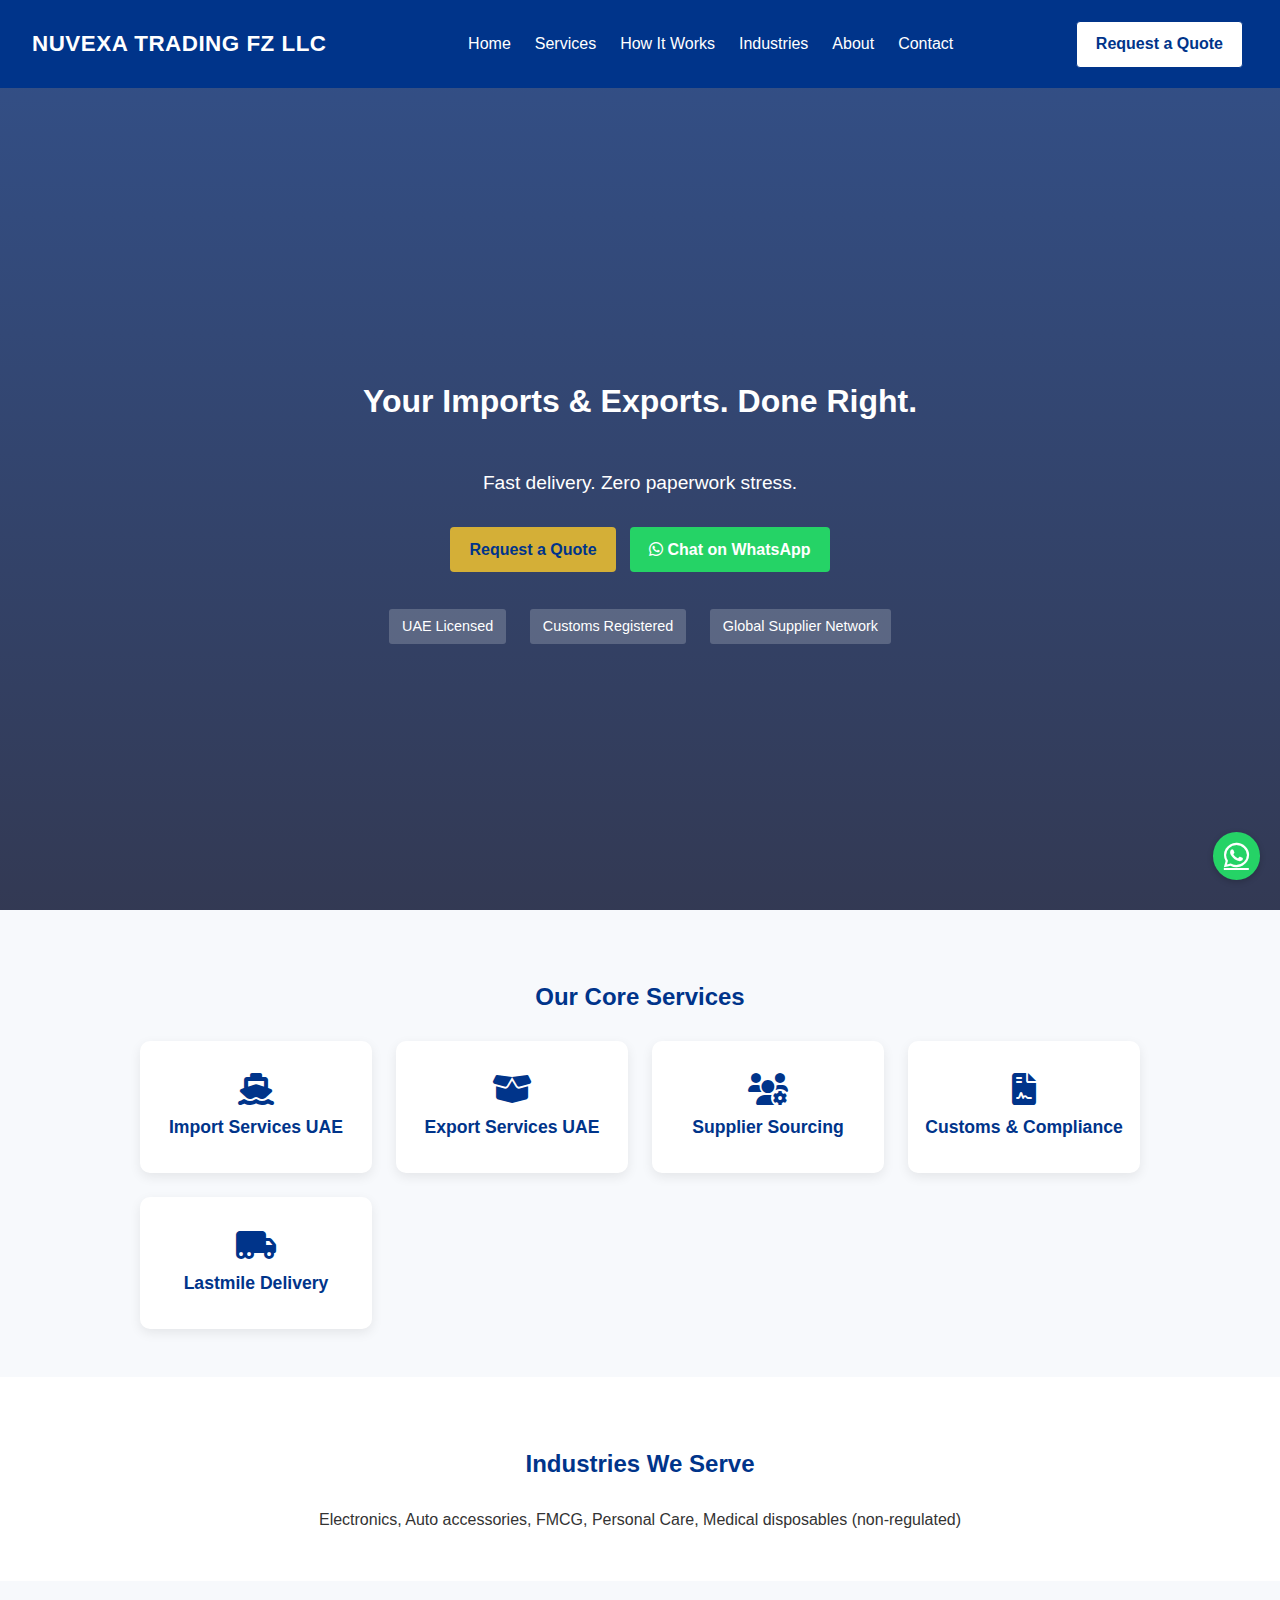
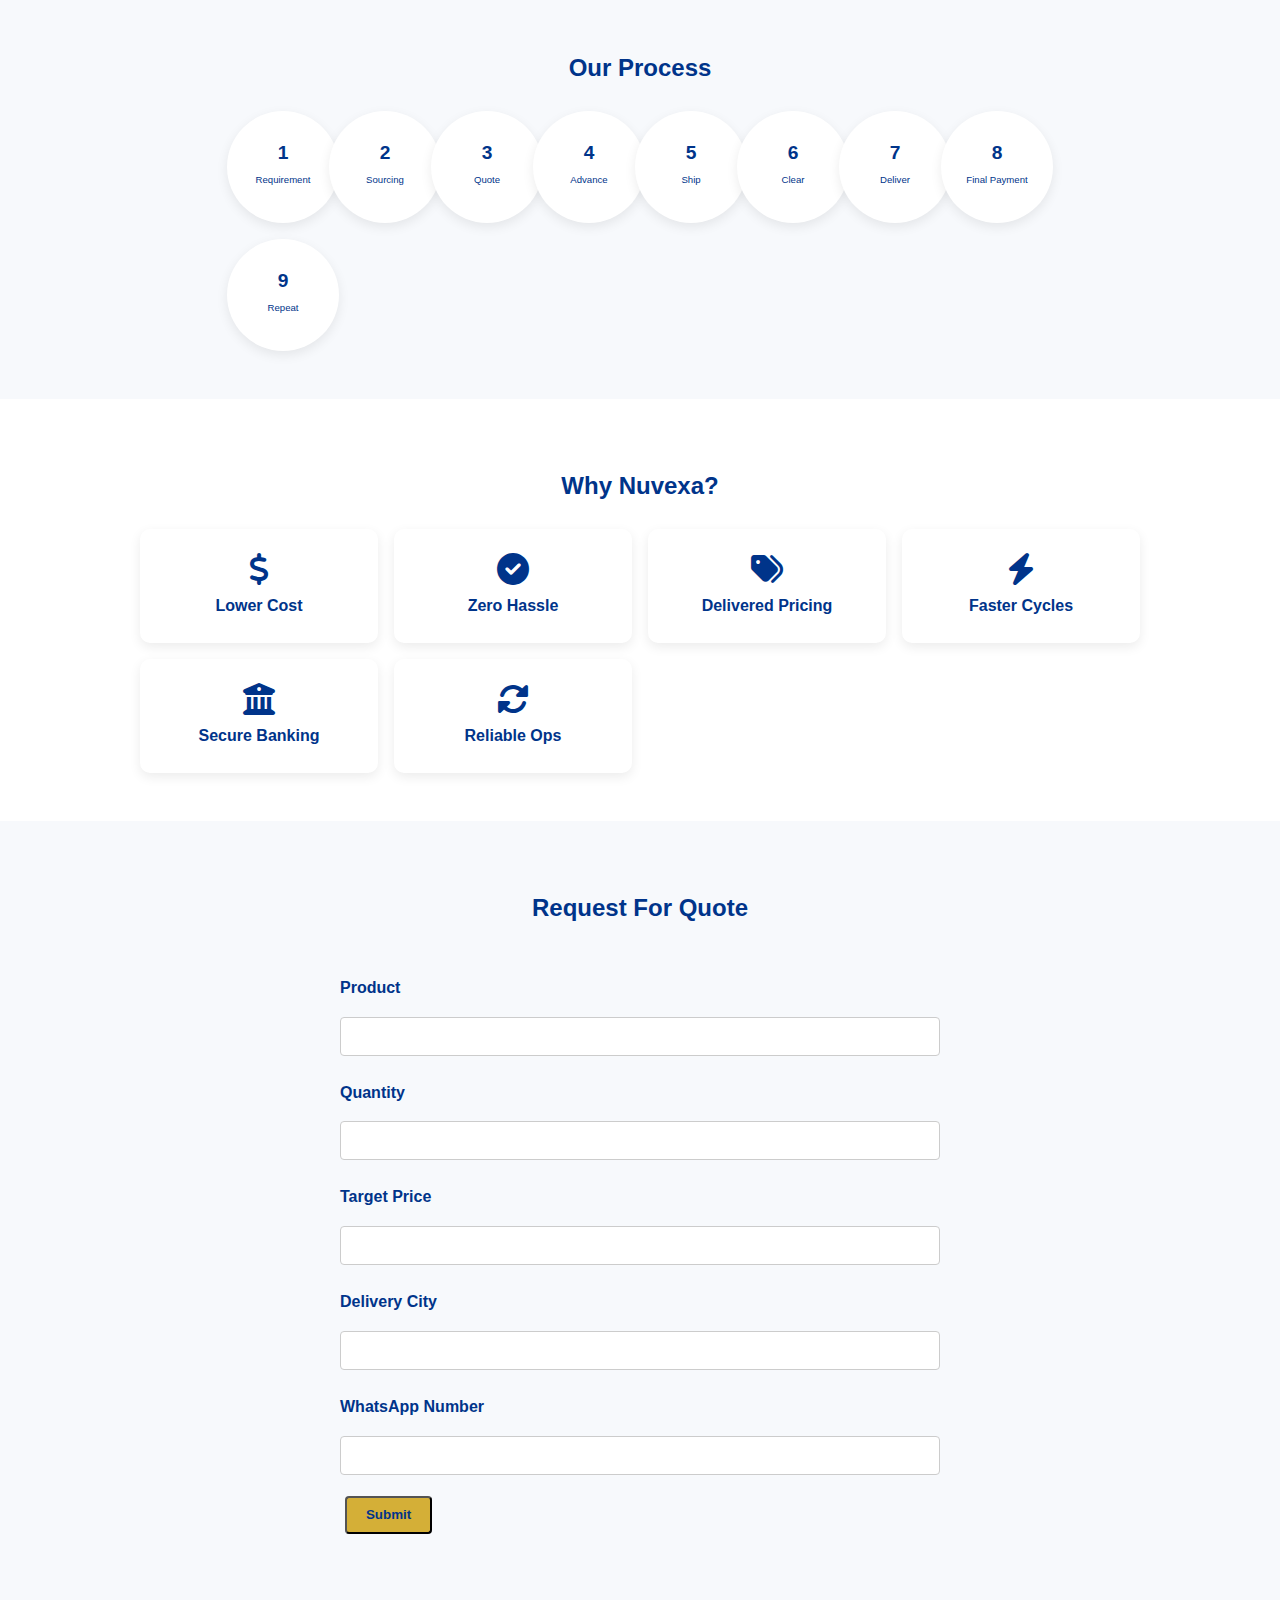
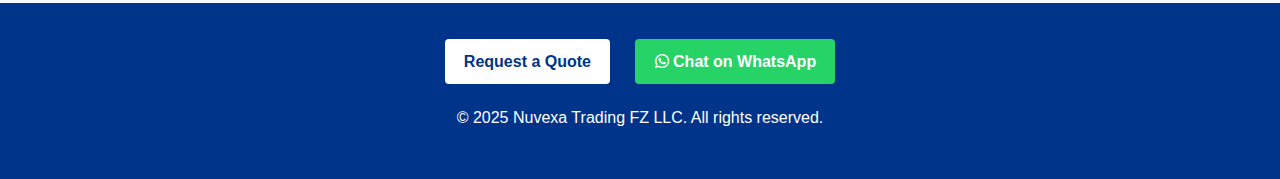
<file: index.html>
<!DOCTYPE html>

<html lang="en">

<head>

  <meta charset="UTF-8">

  <meta name="viewport" content="width=device-width, initial-scale=1.0">

  <title>Nuvexa Trading FZ LLC | Import & Export Services</title>

  <link rel="stylesheet" href="style.css">

  <link rel="stylesheet" href="https://cdnjs.cloudflare.com/ajax/libs/font-awesome/6.0.0-beta3/css/all.min.css">

</head>

<body>

  <header>

    <div class="logo">NUVEXA TRADING FZ LLC</div>

    <nav>

      <ul>

        <li><a href="index.html">Home</a></li>

        <li><a href="services.html">Services</a></li>

        <li><a href="how-it-works.html">How It Works</a></li>

        <li><a href="industries.html">Industries</a></li>

        <li><a href="about.html">About</a></li>

        <li><a href="contact.html">Contact</a></li>

      </ul>

    </nav>

    <a href="contact.html#rfq-form" class="btn btn-secondary">Request a Quote</a>

  </header>



  <section class="hero">

    <h1>Your Imports &amp; Exports. Done Right.</h1>

    <p>Fast delivery. Zero paperwork stress.</p>

    <div class="hero-buttons">

      <a href="contact.html#rfq-form" class="btn btn-primary">Request a Quote</a>

      <a href="https://wa.me/971000000000" class="btn btn-whatsapp" target="_blank"><i class="fab fa-whatsapp"></i> Chat on WhatsApp</a>

    </div>

    <div class="badges">

      <span>UAE Licensed</span>

      <span>Customs Registered</span>

      <span>Global Supplier Network</span>

    </div>

  </section>



  <section class="services-snapshot">

    <h2>Our Core Services</h2>

    <div class="grid">

      <div class="service-card">

        <i class="fas fa-ship"></i>

        <h3>Import Services UAE</h3>

      </div>

      <div class="service-card">

        <i class="fas fa-box-open"></i>

        <h3>Export Services UAE</h3>

      </div>

      <div class="service-card">

        <i class="fas fa-users-cog"></i>

        <h3>Supplier Sourcing</h3>

      </div>

      <div class="service-card">

        <i class="fas fa-file-contract"></i>

        <h3>Customs &amp; Compliance</h3>

      </div>

      <div class="service-card">

        <i class="fas fa-truck-moving"></i>

        <h3>Lastmile Delivery</h3>

      </div>

    </div>

  </section>



  <section class="industries">

    <h2>Industries We Serve</h2>

    <p>Electronics, Auto accessories, FMCG, Personal Care, Medical disposables (non-regulated)</p>

  </section>



  <section class="process-timeline">

    <h2>Our Process</h2>

    <div class="timeline-grid">

      <div class="timeline-step"><span>1</span><p>Requirement</p></div>

      <div class="timeline-step"><span>2</span><p>Sourcing</p></div>

      <div class="timeline-step"><span>3</span><p>Quote</p></div>

      <div class="timeline-step"><span>4</span><p>Advance</p></div>

      <div class="timeline-step"><span>5</span><p>Ship</p></div>

      <div class="timeline-step"><span>6</span><p>Clear</p></div>

      <div class="timeline-step"><span>7</span><p>Deliver</p></div>

      <div class="timeline-step"><span>8</span><p>Final Payment</p></div>

      <div class="timeline-step"><span>9</span><p>Repeat</p></div>

    </div>

  </section>



  <section class="benefits">

    <h2>Why Nuvexa?</h2>

    <div class="benefits-grid">

      <div class="benefit"><i class="fas fa-dollar-sign"></i><p>Lower Cost</p></div>

      <div class="benefit"><i class="fas fa-check-circle"></i><p>Zero Hassle</p></div>

      <div class="benefit"><i class="fas fa-tags"></i><p>Delivered Pricing</p></div>

      <div class="benefit"><i class="fas fa-bolt"></i><p>Faster Cycles</p></div>

      <div class="benefit"><i class="fas fa-university"></i><p>Secure Banking</p></div>

      <div class="benefit"><i class="fas fa-sync-alt"></i><p>Reliable Ops</p></div>

    </div>

  </section>



  <section class="rfq" id="rfq-form">

    <h2>Request For Quote</h2>

    <form action="mailto:accounts@nuvexa.ae" method="post" enctype="text/plain">

      <label for="product">Product</label>

      <input type="text" id="product" name="product" required>



      <label for="quantity">Quantity</label>

      <input type="number" id="quantity" name="quantity" required>



      <label for="target-price">Target Price</label>

      <input type="text" id="target-price" name="target_price">



      <label for="delivery-city">Delivery City</label>

      <input type="text" id="delivery-city" name="delivery_city">



      <label for="whatsapp">WhatsApp Number</label>

      <input type="tel" id="whatsapp" name="whatsapp" required>



      <button type="submit" class="btn btn-primary">Submit</button>

    </form>

  </section>



  <footer>

    <div class="footer-cta">

      <a href="contact.html#rfq-form" class="btn btn-secondary">Request a Quote</a>

      <a href="https://wa.me/971000000000" class="btn btn-whatsapp" target="_blank"><i class="fab fa-whatsapp"></i> Chat on WhatsApp</a>

    </div>

    <p>© 2025 Nuvexa Trading FZ LLC. All rights reserved.</p>

  </footer>



  <div class="whatsapp-floating">

    <a href="https://wa.me/971000000000" target="_blank"><i class="fab fa-whatsapp"></i></a>

  </div>

</body>

</html>
</file>
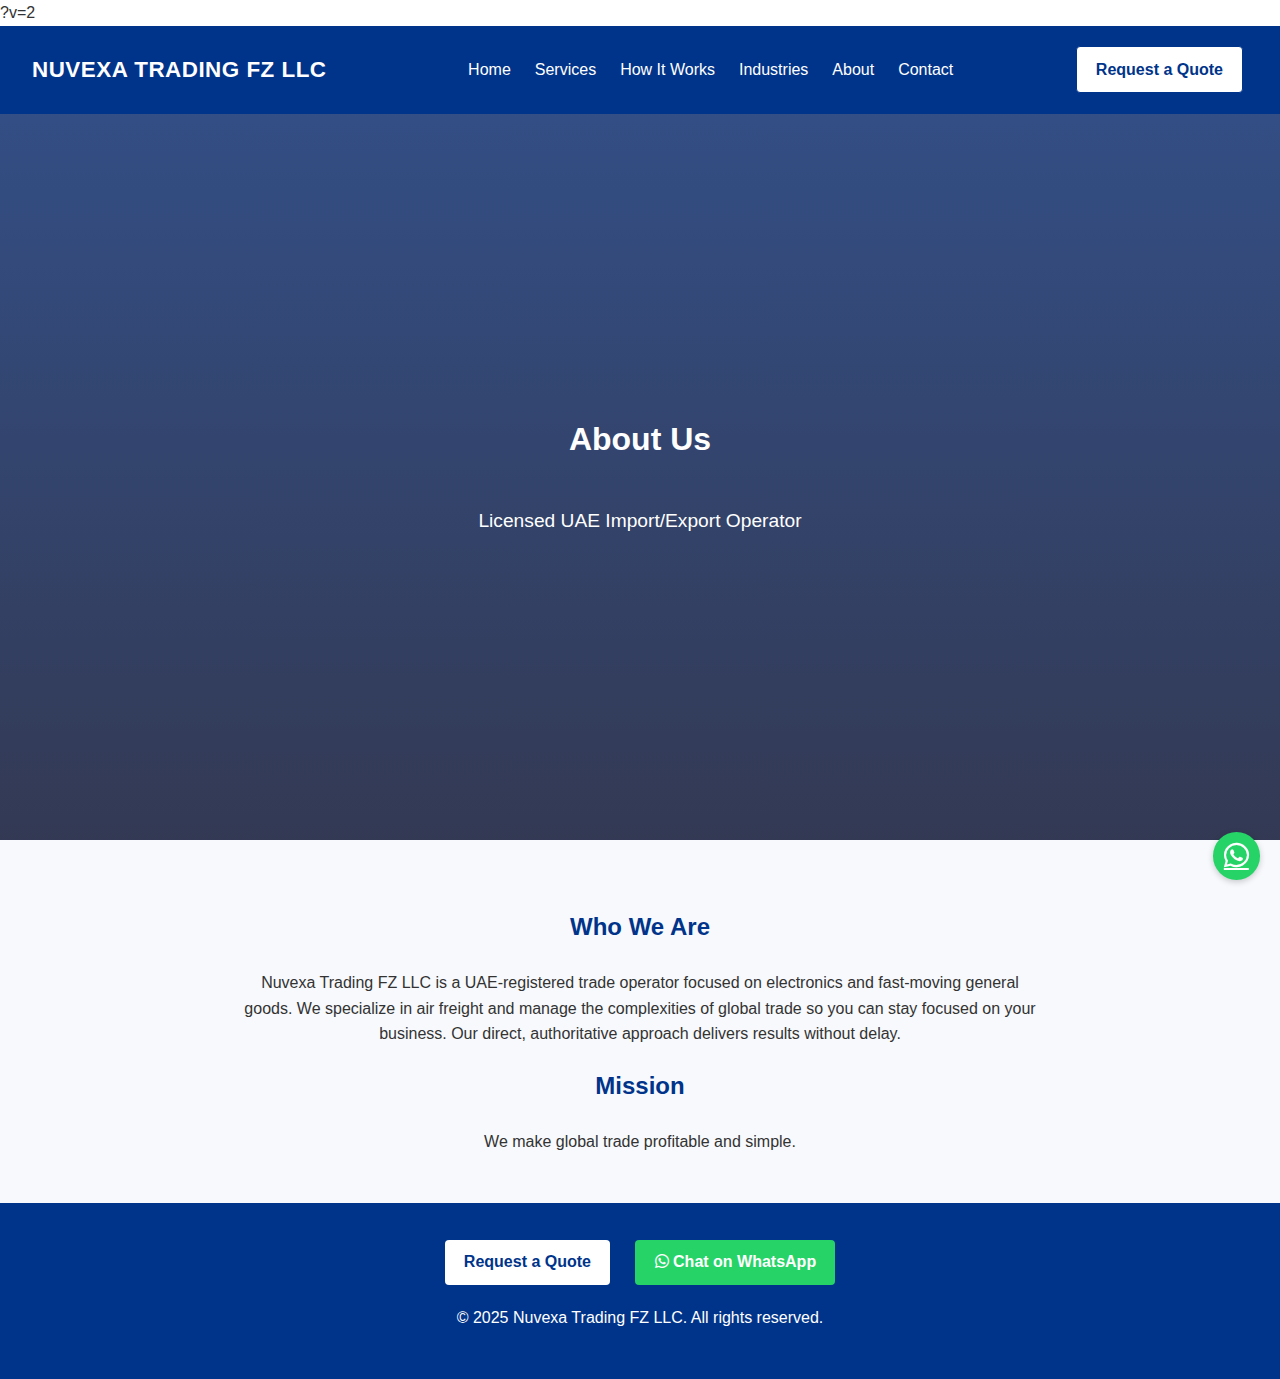
<file: about.html>
<!DOCTYPE html>
<html lang="en">
<head>
  <meta charset="UTF-8">
  <meta name="viewport" content="width=device-width, initial-scale=1.0">
  <title>About Us | Nuvexa Trading FZ LLC</title>
  <link rel="stylesheet" href="style.css">?v=2
  <link rel="stylesheet" href="https://cdnjs.cloudflare.com/ajax/libs/font-awesome/6.0.0-beta3/css/all.min.css">
</head>
<body>
  <header>
    <div class="logo">NUVEXA TRADING FZ LLC</div>
    <nav>
      <ul>
        <li><a href="index.html">Home</a></li>
        <li><a href="services.html">Services</a></li>
        <li><a href="how-it-works.html">How It Works</a></li>
        <li><a href="industries.html">Industries</a></li>
        <li><a href="about.html">About</a></li>
        <li><a href="contact.html">Contact</a></li>
      </ul>
    </nav>
    <a href="contact.html#rfq-form" class="btn btn-secondary">Request a Quote</a>
  </header>

  <section class="hero" style="background: linear-gradient(to right, var(--primary), #002760); padding: 3rem 1rem;">
    <h1>About Us</h1>
    <p>Licensed UAE Import/Export Operator</p>
  </section>

  <section class="about-content">
    <h2>Who We Are</h2>
    <p style="max-width: 800px; margin: 0 auto; text-align: center;">Nuvexa Trading FZ LLC is a UAE‑registered trade operator focused on electronics and fast‑moving general goods. We specialize in air freight and manage the complexities of global trade so you can stay focused on your business. Our direct, authoritative approach delivers results without delay.</p>
    <h2>Mission</h2>
    <p style="max-width: 800px; margin: 0 auto; text-align: center;">We make global trade profitable and simple.</p>
  </section>

  <footer>
    <div class="footer-cta">
      <a href="contact.html#rfq-form" class="btn btn-secondary">Request a Quote</a>
      <a href="https://wa.me/971000000000" class="btn btn-whatsapp" target="_blank"><i class="fab fa-whatsapp"></i> Chat on WhatsApp</a>
    </div>
    <p>© 2025 Nuvexa Trading FZ LLC. All rights reserved.</p>
  </footer>
  <div class="whatsapp-floating">
    <a href="https://wa.me/971000000000" target="_blank"><i class="fab fa-whatsapp"></i></a>
  </div>
</body>
</html>
</file>
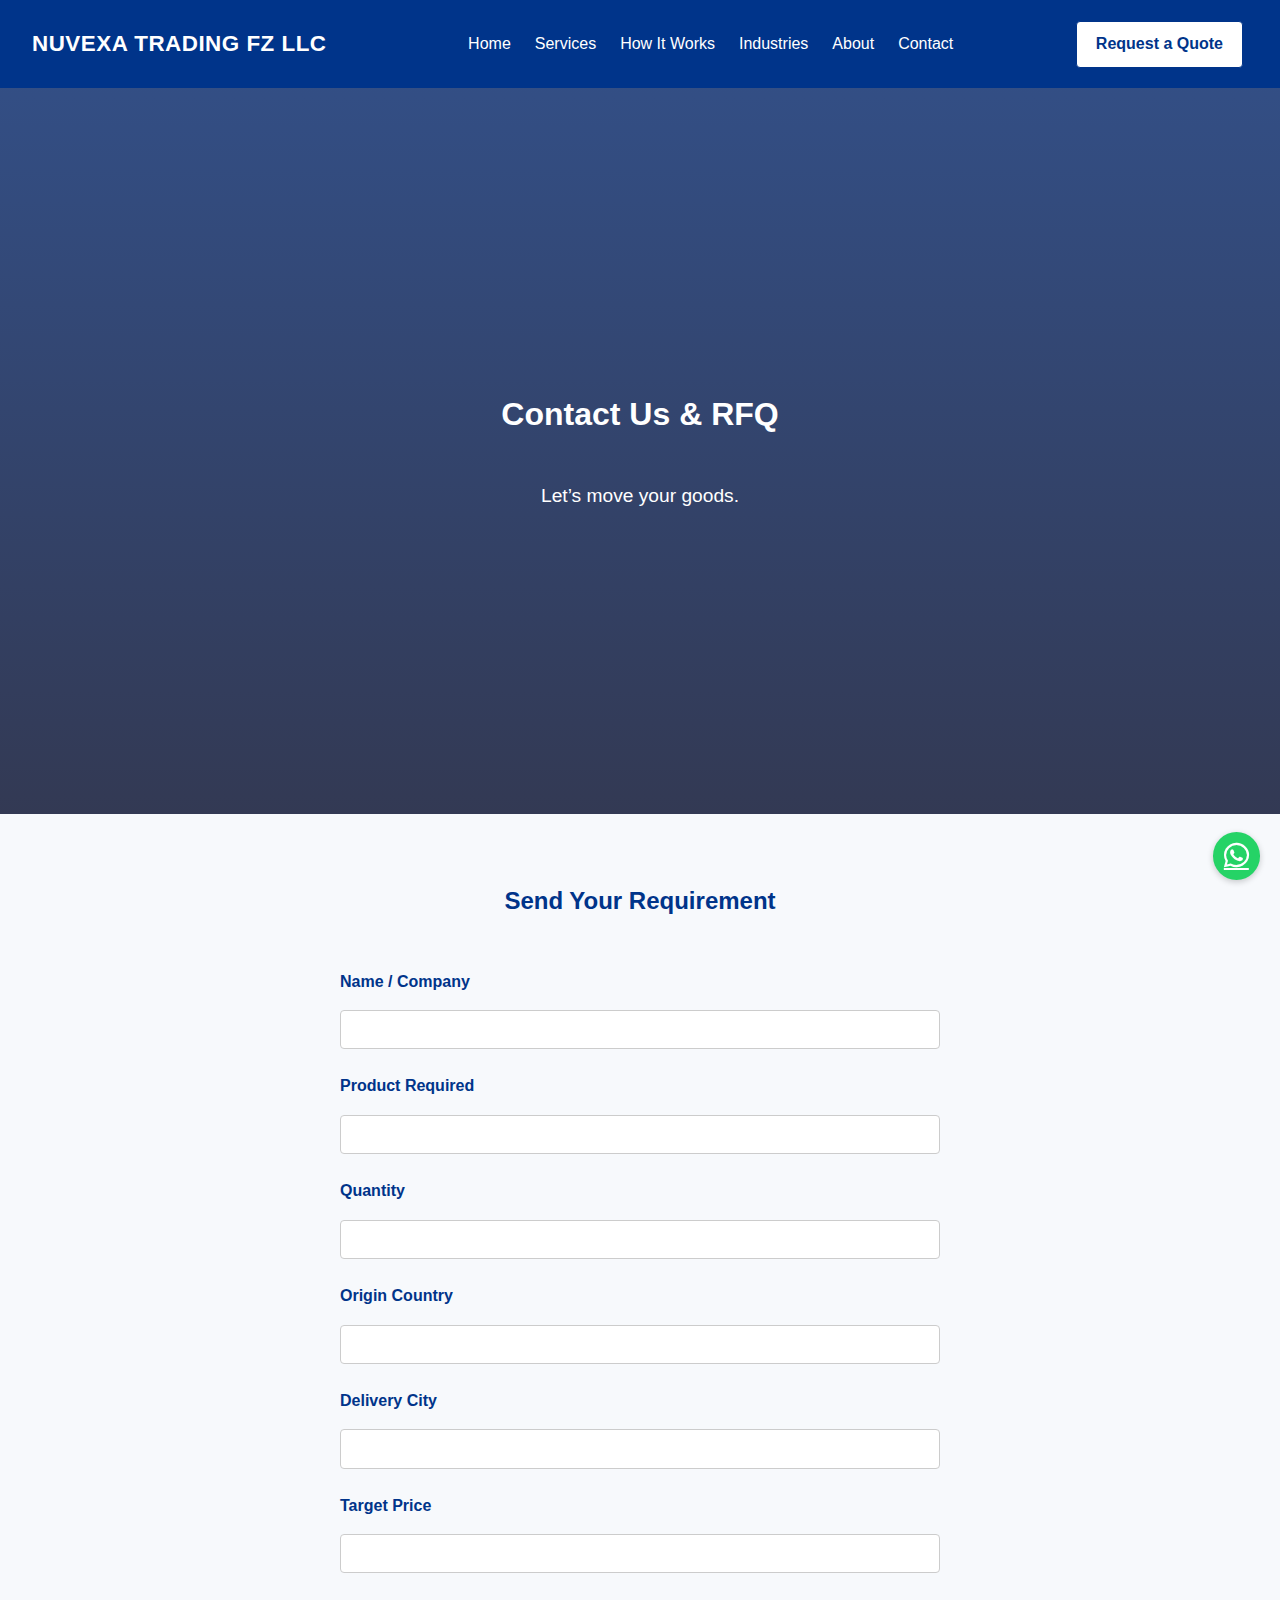
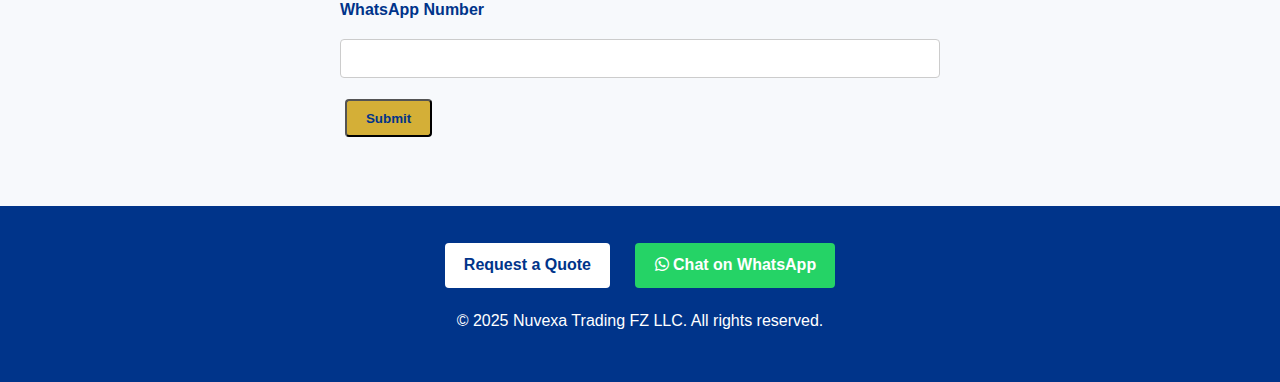
<file: contact.html>
<!DOCTYPE html>
<html lang="en">
<head>
  <meta charset="UTF-8">
  <meta name="viewport" content="width=device-width, initial-scale=1.0">
  <title>Contact & RFQ | Nuvexa Trading FZ LLC</title>
  <link rel="stylesheet" href="style.css">
  <link rel="stylesheet" href="https://cdnjs.cloudflare.com/ajax/libs/font-awesome/6.0.0-beta3/css/all.min.css">
</head>
<body>
  <header>
    <div class="logo">NUVEXA TRADING FZ LLC</div>
    <nav>
      <ul>
        <li><a href="index.html">Home</a></li>
        <li><a href="services.html">Services</a></li>
        <li><a href="how-it-works.html">How It Works</a></li>
        <li><a href="industries.html">Industries</a></li>
        <li><a href="about.html">About</a></li>
        <li><a href="contact.html">Contact</a></li>
      </ul>
    </nav>
    <a href="contact.html#rfq-form" class="btn btn-secondary">Request a Quote</a>
  </header>

  <section class="hero" style="background: linear-gradient(to right, var(--primary), #002760); padding: 3rem 1rem;">
    <h1>Contact Us &amp; RFQ</h1>
    <p>Let’s move your goods.</p>
  </section>

  <section class="rfq" id="rfq-form">
    <h2>Send Your Requirement</h2>
    <form action="mailto:accounts@nuvexa.ae" method="post" enctype="text/plain">
      <label for="name">Name / Company</label>
      <input type="text" id="name" name="name" required>

      <label for="product-required">Product Required</label>
      <input type="text" id="product-required" name="product_required" required>

      <label for="quantity">Quantity</label>
      <input type="number" id="quantity" name="quantity" required>

      <label for="origin-country">Origin Country</label>
      <input type="text" id="origin-country" name="origin_country" required>

      <label for="delivery-city">Delivery City</label>
      <input type="text" id="delivery-city" name="delivery_city" required>

      <label for="target-price">Target Price</label>
      <input type="text" id="target-price" name="target_price">

      <label for="whatsapp">WhatsApp Number</label>
      <input type="tel" id="whatsapp" name="whatsapp" required>

      <button type="submit" class="btn btn-primary">Submit</button>
    </form>
  </section>

  <footer>
    <div class="footer-cta">
      <a href="contact.html#rfq-form" class="btn btn-secondary">Request a Quote</a>
      <a href="https://wa.me/971000000000" class="btn btn-whatsapp" target="_blank"><i class="fab fa-whatsapp"></i> Chat on WhatsApp</a>
    </div>
    <p>© 2025 Nuvexa Trading FZ LLC. All rights reserved.</p>
  </footer>
  <div class="whatsapp-floating">
    <a href="https://wa.me/971000000000" target="_blank"><i class="fab fa-whatsapp"></i></a>
  </div>
</body>
</html>
</file>
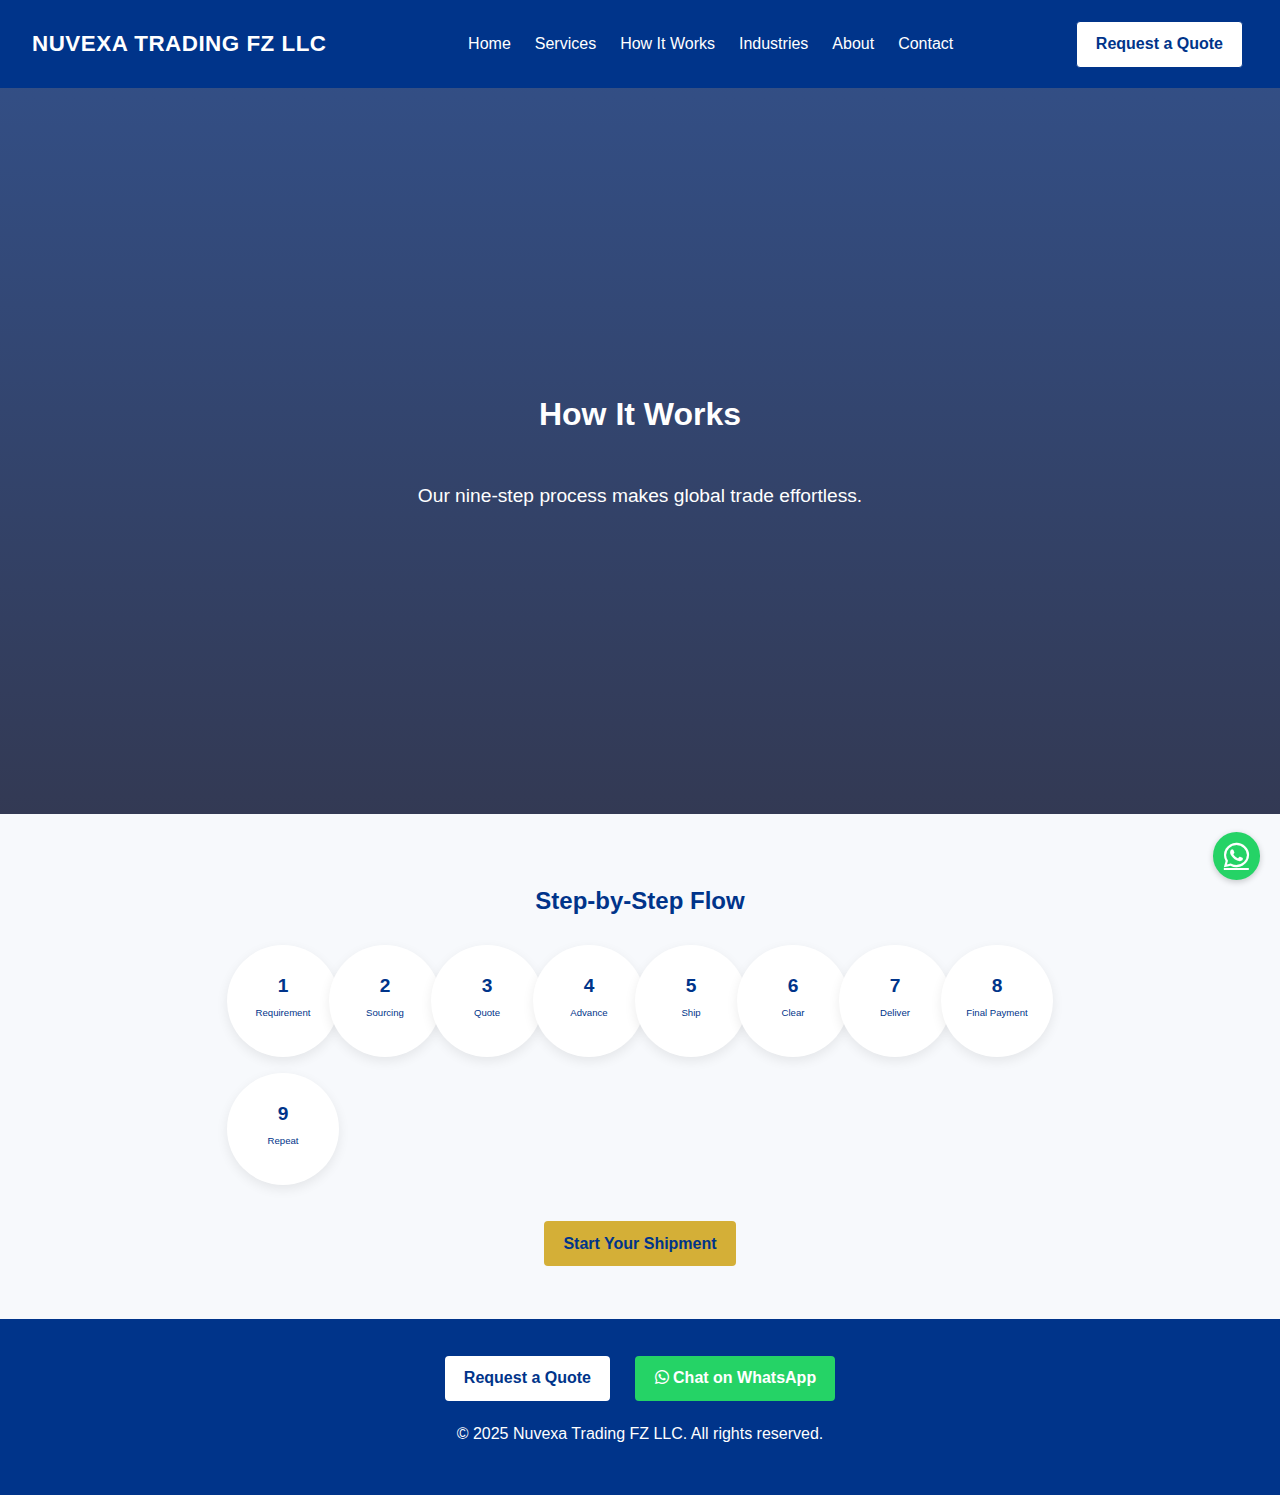
<file: how-it-works.html>
<!DOCTYPE html>
<html lang="en">
<head>
  <meta charset="UTF-8">
  <meta name="viewport" content="width=device-width, initial-scale=1.0">
  <title>How It Works | Nuvexa Trading FZ LLC</title>
  <link rel="stylesheet" href="style.css">
  <link rel="stylesheet" href="https://cdnjs.cloudflare.com/ajax/libs/font-awesome/6.0.0-beta3/css/all.min.css">
</head>
<body>
  <header>
    <div class="logo">NUVEXA TRADING FZ LLC</div>
    <nav>
      <ul>
        <li><a href="index.html">Home</a></li>
        <li><a href="services.html">Services</a></li>
        <li><a href="how-it-works.html">How It Works</a></li>
        <li><a href="industries.html">Industries</a></li>
        <li><a href="about.html">About</a></li>
        <li><a href="contact.html">Contact</a></li>
      </ul>
    </nav>
    <a href="contact.html#rfq-form" class="btn btn-secondary">Request a Quote</a>
  </header>

  <section class="hero" style="background: linear-gradient(to right, var(--primary), #002760); padding: 3rem 1rem;">
    <h1>How It Works</h1>
    <p>Our nine‑step process makes global trade effortless.</p>
  </section>

  <section class="process-timeline">
    <h2>Step‑by‑Step Flow</h2>
    <div class="timeline-grid">
      <div class="timeline-step"><span>1</span><p>Requirement</p></div>
      <div class="timeline-step"><span>2</span><p>Sourcing</p></div>
      <div class="timeline-step"><span>3</span><p>Quote</p></div>
      <div class="timeline-step"><span>4</span><p>Advance</p></div>
      <div class="timeline-step"><span>5</span><p>Ship</p></div>
      <div class="timeline-step"><span>6</span><p>Clear</p></div>
      <div class="timeline-step"><span>7</span><p>Deliver</p></div>
      <div class="timeline-step"><span>8</span><p>Final Payment</p></div>
      <div class="timeline-step"><span>9</span><p>Repeat</p></div>
    </div>
    <div style="text-align:center; margin-top:2rem;">
      <a href="contact.html#rfq-form" class="btn btn-primary">Start Your Shipment</a>
    </div>
  </section>

  <footer>
    <div class="footer-cta">
      <a href="contact.html#rfq-form" class="btn btn-secondary">Request a Quote</a>
      <a href="https://wa.me/971000000000" class="btn btn-whatsapp" target="_blank"><i class="fab fa-whatsapp"></i> Chat on WhatsApp</a>
    </div>
    <p>© 2025 Nuvexa Trading FZ LLC. All rights reserved.</p>
  </footer>
  <div class="whatsapp-floating">
    <a href="https://wa.me/971000000000" target="_blank"><i class="fab fa-whatsapp"></i></a>
  </div>
</body>
</html>
</file>
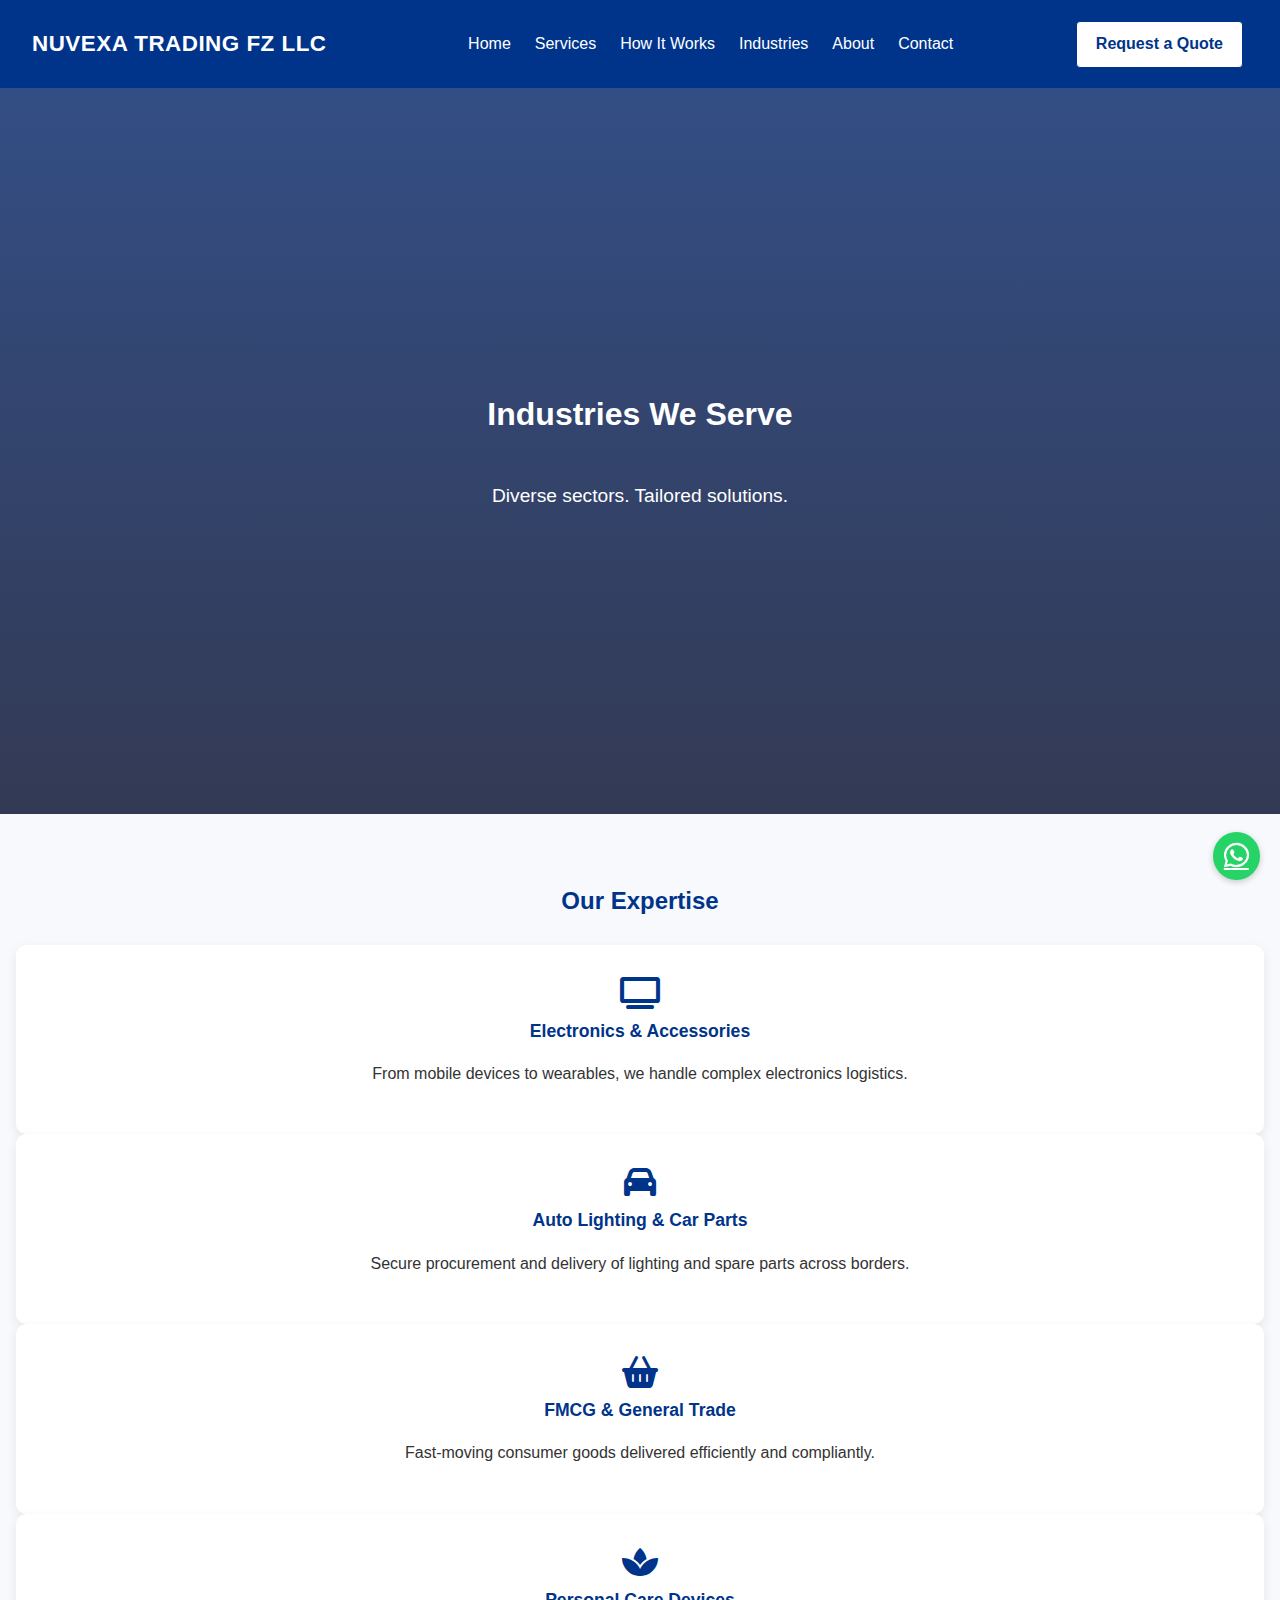
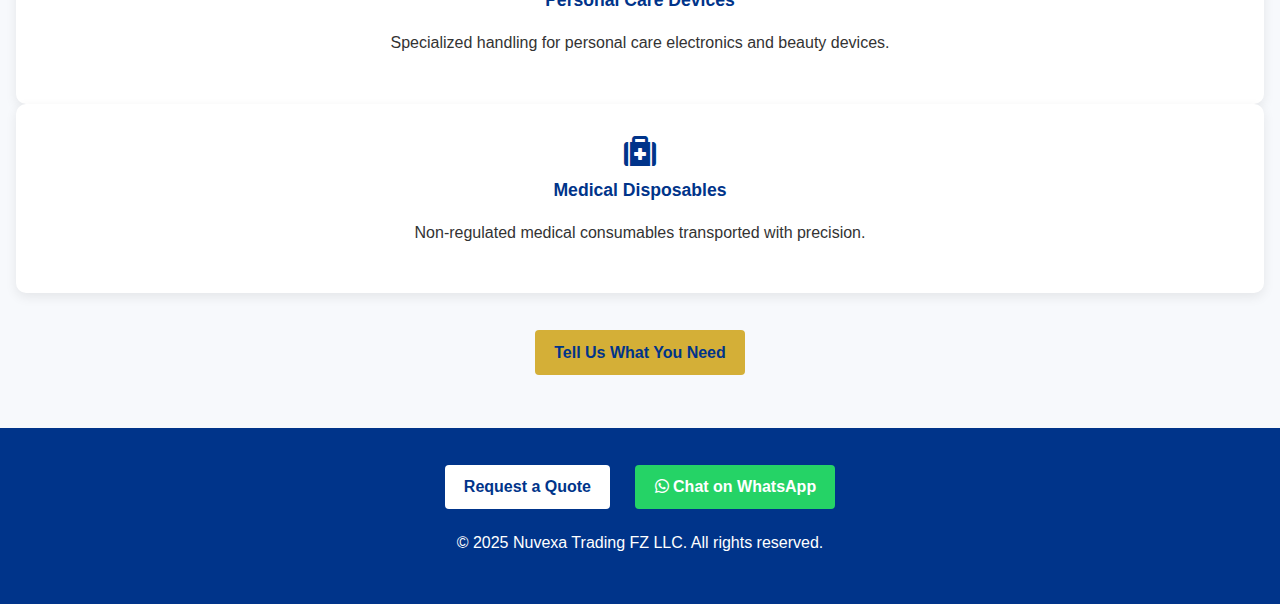
<file: industries.html>
<!DOCTYPE html>
<html lang="en">
<head>
  <meta charset="UTF-8">
  <meta name="viewport" content="width=device-width, initial-scale=1.0">
  <title>Industries | Nuvexa Trading FZ LLC</title>
  <link rel="stylesheet" href="style.css">
  <link rel="stylesheet" href="https://cdnjs.cloudflare.com/ajax/libs/font-awesome/6.0.0-beta3/css/all.min.css">
</head>
<body>
  <header>
    <div class="logo">NUVEXA TRADING FZ LLC</div>
    <nav>
      <ul>
        <li><a href="index.html">Home</a></li>
        <li><a href="services.html">Services</a></li>
        <li><a href="how-it-works.html">How It Works</a></li>
        <li><a href="industries.html">Industries</a></li>
        <li><a href="about.html">About</a></li>
        <li><a href="contact.html">Contact</a></li>
      </ul>
    </nav>
    <a href="contact.html#rfq-form" class="btn btn-secondary">Request a Quote</a>
  </header>

  <section class="hero" style="background: linear-gradient(to right, var(--primary), #002760); padding: 3rem 1rem;">
    <h1>Industries We Serve</h1>
    <p>Diverse sectors. Tailored solutions.</p>
  </section>

  <section class="industries-cards">
    <h2>Our Expertise</h2>
    <div class="grid">
      <div class="service-card">
        <i class="fas fa-tv"></i>
        <h3>Electronics &amp; Accessories</h3>
        <p>From mobile devices to wearables, we handle complex electronics logistics.</p>
      </div>
      <div class="service-card">
        <i class="fas fa-car"></i>
        <h3>Auto Lighting &amp; Car Parts</h3>
        <p>Secure procurement and delivery of lighting and spare parts across borders.</p>
      </div>
      <div class="service-card">
        <i class="fas fa-shopping-basket"></i>
        <h3>FMCG &amp; General Trade</h3>
        <p>Fast-moving consumer goods delivered efficiently and compliantly.</p>
      </div>
      <div class="service-card">
        <i class="fas fa-spa"></i>
        <h3>Personal Care Devices</h3>
        <p>Specialized handling for personal care electronics and beauty devices.</p>
      </div>
      <div class="service-card">
        <i class="fas fa-medkit"></i>
        <h3>Medical Disposables</h3>
        <p>Non-regulated medical consumables transported with precision.</p>
      </div>
    </div>
    <div style="text-align:center; margin-top:2rem;">
      <a href="contact.html#rfq-form" class="btn btn-primary">Tell Us What You Need</a>
    </div>
  </section>

  <footer>
    <div class="footer-cta">
      <a href="contact.html#rfq-form" class="btn btn-secondary">Request a Quote</a>
      <a href="https://wa.me/971000000000" class="btn btn-whatsapp" target="_blank"><i class="fab fa-whatsapp"></i> Chat on WhatsApp</a>
    </div>
    <p>© 2025 Nuvexa Trading FZ LLC. All rights reserved.</p>
  </footer>
  <div class="whatsapp-floating">
    <a href="https://wa.me/971000000000" target="_blank"><i class="fab fa-whatsapp"></i></a>
  </div>
</body>
</html>
</file>
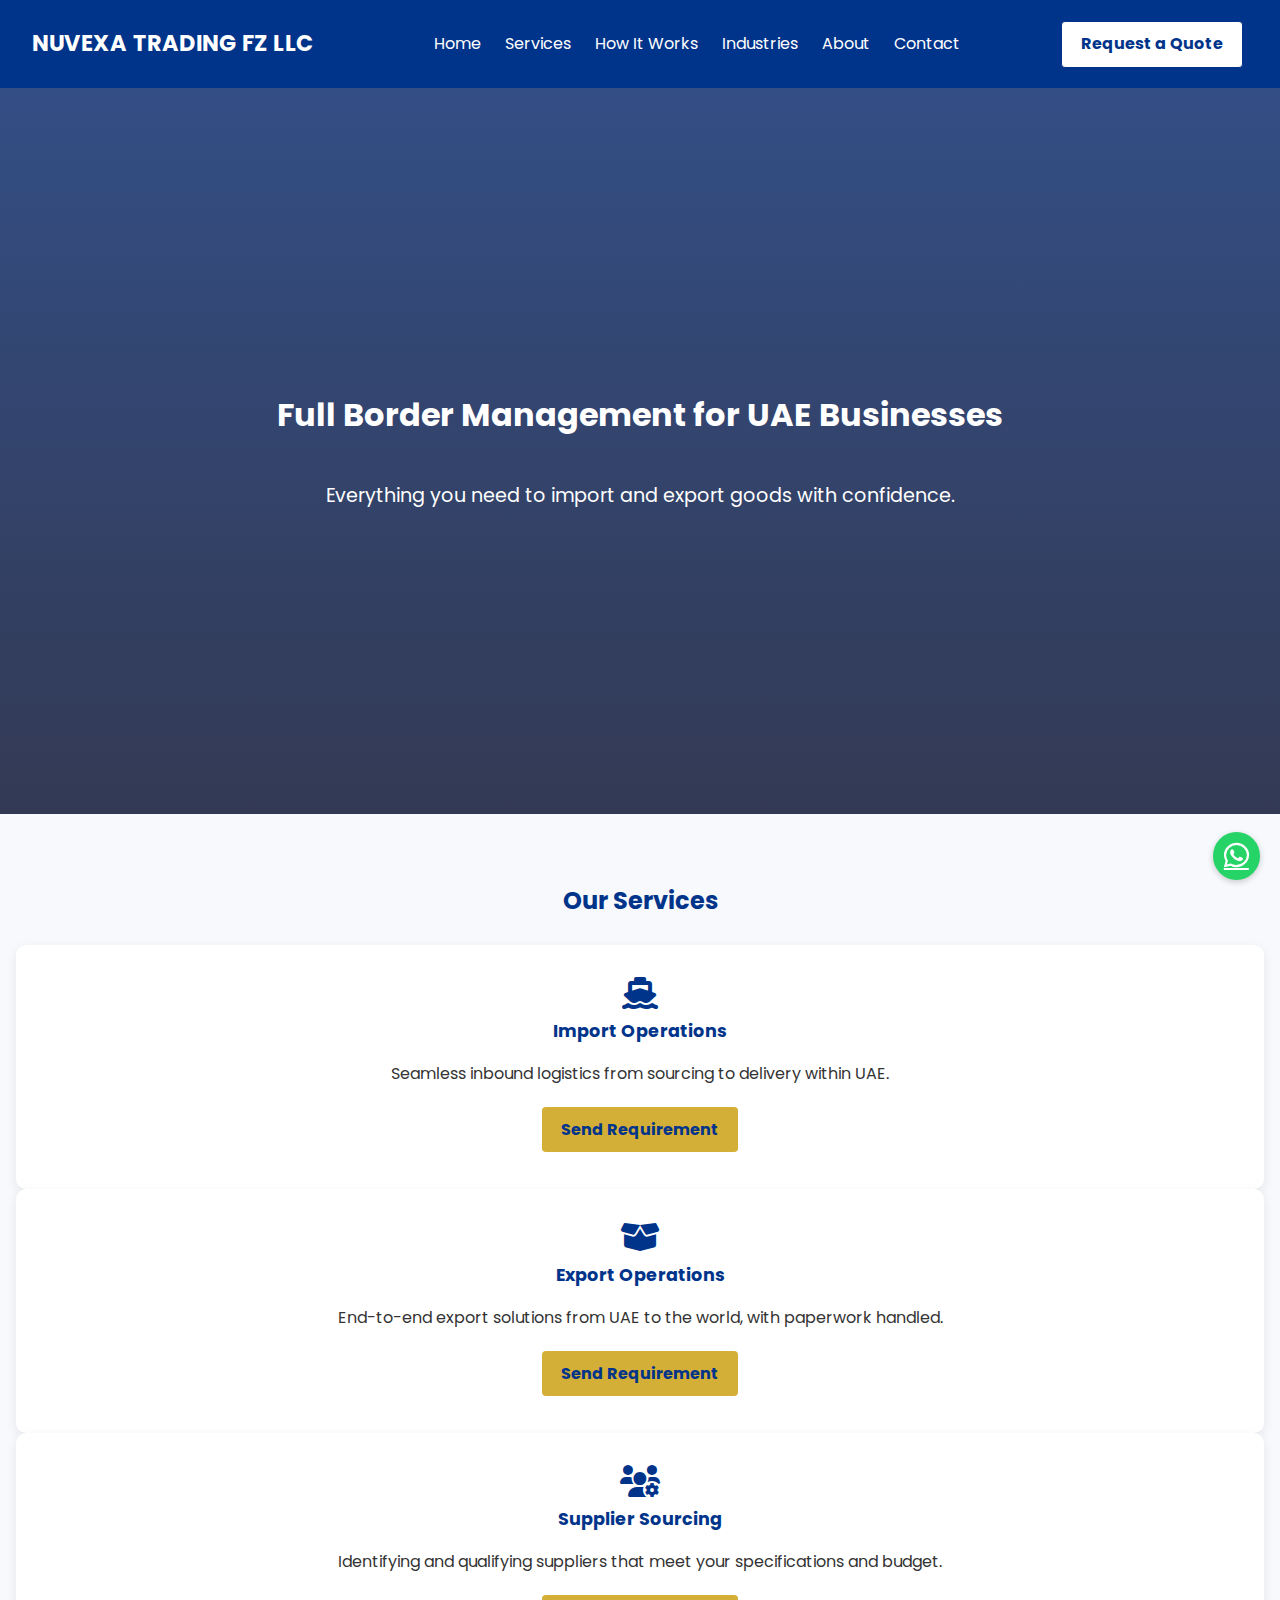
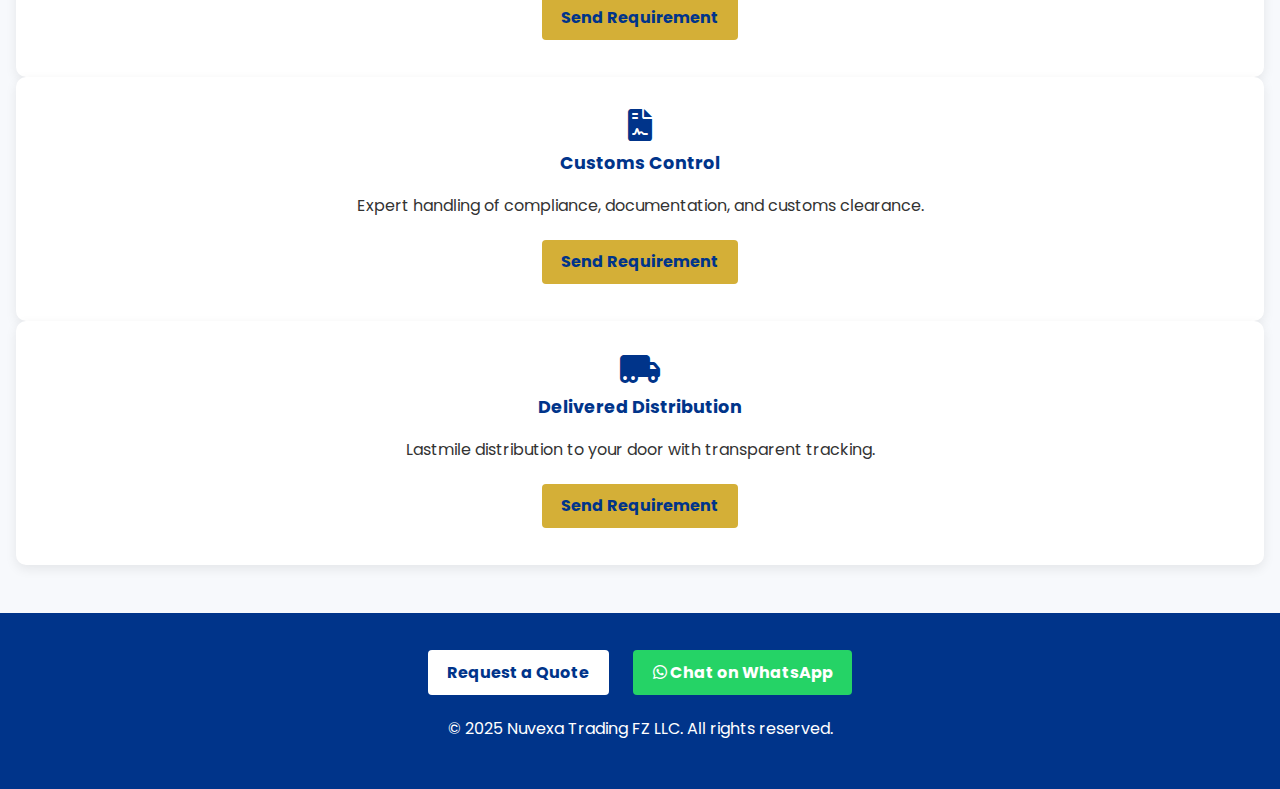
<file: services.html>
<!DOCTYPE html>
<html lang="en">
<head>
  <meta charset="UTF-8">
  <meta name="viewport" content="width=device-width, initial-scale=1.0">
  <title>Services | Nuvexa Trading FZ LLC</title>
  <link rel="stylesheet" href="style.css">
  <!-- Google Font for modern typography -->
  <link href="https://fonts.googleapis.com/css2?family=Poppins:wght@400;500;600&display=swap" rel="stylesheet">
  <!-- Font‑Awesome for icons -->
  <link rel="stylesheet" href="https://cdnjs.cloudflare.com/ajax/libs/font-awesome/6.0.0-beta3/css/all.min.css">
</head>
<body>
  <header>
    <div class="logo">NUVEXA TRADING FZ LLC</div>
    <nav>
      <ul>
        <li><a href="index.html">Home</a></li>
        <li><a href="services.html">Services</a></li>
        <li><a href="how-it-works.html">How It Works</a></li>
        <li><a href="industries.html">Industries</a></li>
        <li><a href="about.html">About</a></li>
        <li><a href="contact.html">Contact</a></li>
      </ul>
    </nav>
    <a href="contact.html#rfq-form" class="btn btn-secondary">Request a Quote</a>
  </header>

  <section class="hero" style="background: linear-gradient(to right, var(--primary), #002760); padding: 3rem 1rem;">
    <h1>Full Border Management for UAE Businesses</h1>
    <p>Everything you need to import and export goods with confidence.</p>
  </section>

  <section class="services-list">
    <h2>Our Services</h2>
    <div class="grid">
      <div class="service-card">
        <i class="fas fa-ship"></i>
        <h3>Import Operations</h3>
        <p>Seamless inbound logistics from sourcing to delivery within UAE.</p>
        <a href="contact.html#rfq-form" class="btn btn-primary">Send Requirement</a>
      </div>
      <div class="service-card">
        <i class="fas fa-box-open"></i>
        <h3>Export Operations</h3>
        <p>End-to-end export solutions from UAE to the world, with paperwork handled.</p>
        <a href="contact.html#rfq-form" class="btn btn-primary">Send Requirement</a>
      </div>
      <div class="service-card">
        <i class="fas fa-users-cog"></i>
        <h3>Supplier Sourcing</h3>
        <p>Identifying and qualifying suppliers that meet your specifications and budget.</p>
        <a href="contact.html#rfq-form" class="btn btn-primary">Send Requirement</a>
      </div>
      <div class="service-card">
        <i class="fas fa-file-contract"></i>
        <h3>Customs Control</h3>
        <p>Expert handling of compliance, documentation, and customs clearance.</p>
        <a href="contact.html#rfq-form" class="btn btn-primary">Send Requirement</a>
      </div>
      <div class="service-card">
        <i class="fas fa-truck-moving"></i>
        <h3>Delivered Distribution</h3>
        <p>Lastmile distribution to your door with transparent tracking.</p>
        <a href="contact.html#rfq-form" class="btn btn-primary">Send Requirement</a>
      </div>
    </div>
  </section>

  <footer>
    <div class="footer-cta">
      <a href="contact.html#rfq-form" class="btn btn-secondary">Request a Quote</a>
      <a href="https://wa.me/971000000000" class="btn btn-whatsapp" target="_blank"><i class="fab fa-whatsapp"></i> Chat on WhatsApp</a>
    </div>
    <p>© 2025 Nuvexa Trading FZ LLC. All rights reserved.</p>
  </footer>
  <div class="whatsapp-floating">
    <a href="https://wa.me/971000000000" target="_blank"><i class="fab fa-whatsapp"></i></a>
  </div>
</body>
</html>
</file>
<file: style.css>
/* Nuvexa Trading FZ LLC Website Styles */

/* Color palette */
:root {
  --primary: #00348a; /* royal blue */
  --secondary: #d4af37; /* gold */
  --whatsapp: #25D366; /* WhatsApp green */
  --text-dark: #333;
  --light-bg: #f7f9fc;
}

/* Base styles */
body {
  margin: 0;
  /* Use a modern Google font for a clean corporate feel */
  font-family: 'Poppins', Arial, Helvetica, sans-serif;
  color: var(--text-dark);
  line-height: 1.6;
  background-color: #fff;
  scroll-behavior: smooth;
}

header {
  display: flex;
  align-items: center;
  justify-content: space-between;
  padding: 1rem 2rem;
  background-color: var(--primary);
  color: #fff;
  position: sticky;
  top: 0;
  z-index: 1000;
}

header .logo {
  font-weight: bold;
  font-size: 1.4rem;
  letter-spacing: 0.5px;
}

nav ul {
  list-style: none;
  display: flex;
  margin: 0;
  padding: 0;
}

nav ul li {
  margin-left: 1.5rem;
}

nav ul li a {
  color: #fff;
  text-decoration: none;
  font-size: 1rem;
  transition: color 0.2s ease-in-out;
}

nav ul li a:hover {
  color: var(--secondary);
}

/* Button styles */
.btn {
  display: inline-block;
  padding: 0.6rem 1.2rem;
  border-radius: 4px;
  text-decoration: none;
  font-weight: bold;
  margin: 0.3rem;
  white-space: nowrap;
}

.btn-primary {
  background-color: var(--secondary);
  color: var(--primary);
}

.btn-secondary {
  background-color: #fff;
  color: var(--primary);
  border: 1px solid var(--primary);
}

.btn-whatsapp {
  background-color: var(--whatsapp);
  color: #fff;
}

.btn:hover {
  opacity: 0.9;
}

/* Hero section */
.hero {
    text-align: center;
    padding: 6rem 1rem;
    color: #fff;
    min-height: 70vh;
    display: flex;
    flex-direction: column;
    justify-content: center;
    background: linear-gradient(rgba(0, 34, 102, 0.8), rgba(0, 8, 41, 0.8)), url('https://images.unsplash.com/photo-1718289518008-2a6e78a87488?auto=format&fit=crop&w=1600&q=80');
    background-size: cover;
    background-position: center;
}


}

.hero h1 {
  font-size: 2.5rem;
  margin-bottom: 0.5rem;
}

.hero p {
    font-size: 1.2rem;
    margin-bottom: 1.5rem;
}
}

.hero-buttons {
  margin-top: 1rem;
}

.badges {
  margin-top: 2rem;
  display: flex;
  justify-content: center;
  gap: 1.5rem;
  flex-wrap: wrap;
}

.badges span {
  background-color: rgba(255, 255, 255, 0.2);
  padding: 0.4rem 0.8rem;
  border-radius: 3px;
  font-size: 0.9rem;
}

/* Sections */
section {
  padding: 3rem 1rem;
}

/* Alternate background colours for better visual rhythm */
section:nth-of-type(even) {
  background-color: var(--light-bg);
}

h2 {
  text-align: center;
  margin-bottom: 1.5rem;
  color: var(--primary);
}

/* Services snapshot */
.services-snapshot .grid {
  display: grid;
  grid-template-columns: repeat(auto-fit, minmax(200px, 1fr));
  gap: 1.5rem;
  max-width: 1000px;
  margin: 0 auto;
}

.service-card {
  background-color: #fff;
  padding: 2rem 1rem;
  text-align: center;
  border-radius: 10px;
  box-shadow: 0 4px 12px rgba(0, 0, 0, 0.08);
  transition: transform 0.2s ease, box-shadow 0.2s ease;
}

.service-card:hover {
  transform: translateY(-5px);
  box-shadow: 0 6px 16px rgba(0, 0, 0, 0.12);
}

.service-card i {
  font-size: 2rem;
  color: var(--primary);
  margin-bottom: 0.5rem;
}

.service-card h3 {
  margin: 0;
  font-size: 1.1rem;
  color: var(--primary);
}

/* Industries */
.industries p {
  text-align: center;
  max-width: 700px;
  margin: 0 auto;
  font-size: 1rem;
}

/* Process timeline */
.process-timeline .timeline-grid {
  display: grid;
  grid-template-columns: repeat(auto-fit, minmax(80px, 1fr));
  gap: 1rem;
  max-width: 800px;
  margin: 0 auto;
  justify-items: center;
}

.process-timeline .timeline-step {
  text-align: center;
  background-color: #fff;
  padding: 1rem;
  border-radius: 50%;
  width: 80px;
  height: 80px;
  display: flex;
  flex-direction: column;
  justify-content: center;
  align-items: center;
  box-shadow: 0 4px 12px rgba(0, 0, 0, 0.08);
  transition: transform 0.2s ease, box-shadow 0.2s ease;
}

.process-timeline .timeline-step span {
  font-size: 1.2rem;
  font-weight: bold;
  color: var(--primary);
}

.process-timeline .timeline-step:hover {
  transform: translateY(-5px);
  box-shadow: 0 6px 16px rgba(0, 0, 0, 0.12);
}

.process-timeline .timeline-step p {
  font-size: 0.6rem;
  margin-top: 0.2rem;
  color: var(--primary);
}

/* Benefits */
.benefits .benefits-grid {
  display: grid;
  grid-template-columns: repeat(auto-fit, minmax(200px, 1fr));
  gap: 1rem;
  max-width: 1000px;
  margin: 0 auto;
}

.benefit {
  text-align: center;
  background-color: #fff;
  padding: 1.5rem;
  border-radius: 10px;
  box-shadow: 0 4px 12px rgba(0, 0, 0, 0.08);
  transition: transform 0.2s ease, box-shadow 0.2s ease;
}

.benefit:hover {
  transform: translateY(-5px);
  box-shadow: 0 6px 16px rgba(0, 0, 0, 0.12);
}

.benefit i {
  font-size: 2rem;
  color: var(--primary);
  margin-bottom: 0.5rem;
}

.benefit p {
  margin: 0;
  font-weight: bold;
  color: var(--primary);
}

/* RFQ forms */
.rfq form {
  max-width: 600px;
  margin: 0 auto;
  display: grid;
  grid-template-columns: 1fr;
  gap: 1rem;
  padding: 1rem;
}

.rfq label {
  font-weight: bold;
  color: var(--primary);
  margin-top: 0.5rem;
}

.rfq input, .rfq select, .rfq textarea {
  padding: 0.6rem;
  border: 1px solid #ccc;
  border-radius: 4px;
  font-size: 1rem;
}

.rfq button {
  justify-self: start;
  width: fit-content;
}

/* Footer */
footer {
  background-color: var(--primary);
  color: #fff;
  padding: 2rem 1rem;
  text-align: center;
}

.footer-cta {
  margin-bottom: 1rem;
}

.footer-cta .btn-secondary {
  background-color: #fff;
  color: var(--primary);
  border: none;
}

.footer-cta .btn-secondary:hover {
  background-color: var(--secondary);
  color: var(--primary);
}

.footer-cta .btn-whatsapp {
  margin-left: 1rem;
}

/* Floating WhatsApp button */
.whatsapp-floating {
  position: fixed;
  right: 20px;
  bottom: 20px;
  z-index: 1000;
}

.whatsapp-floating a {
  background-color: var(--whatsapp);
  color: #fff;
  font-size: 1.8rem;
  padding: 0.6rem 0.7rem;
  border-radius: 50%;
  box-shadow: 0 2px 6px rgba(0, 0, 0, 0.2);
  display: flex;
  justify-content: center;
  align-items: center;
}

.whatsapp-floating a:hover {
  opacity: 0.9;
}

/* Responsive adjustments */
@media (max-width: 768px) {
  header {
    flex-wrap: wrap;
  }
  nav ul {
    flex-wrap: wrap;
    justify-content: center;
  }
  nav ul li {
    margin: 0.8rem;
  }
  .hero h1 {
    font-size: 2rem;
  }
  .hero p {
    font-size: 1rem;
  }
}


/* Override hero background for all pages */
.hero {
    background: linear-gradient(rgba(0, 34, 102, 0.8), rgba(0, 8, 41, 0.8)), url('https://images.unsplash.com/photo-1718289518008-2a6e78a87488?auto=format&fit=crop&w=1600&q=80') !important;
  background-size: cover !important;
  background-position: center !important;
/* Hero backgrounds for specific pages */
.hero-services {
  background: linear-gradient(rgba(0, 34, 102, 0.8), rgba(0, 8, 41, 0.8)), url('services_small.jpg') !important;
  background-size: cover;
  background-position: center;
}
.hero-how {
  background: linear-gradient(rgba(0, 34, 102, 0.8), rgba(0, 8, 41, 0.8)), url('how_small.jpg') !important;
  background-size: cover;
  background-position: center;
}
.hero-industries {
  background: linear-gradient(rgba(0, 34, 102, 0.8), rgba(0, 8, 41, 0.8)), url('industries_small.jpg') !important;
  background-size: cover;
  background-position: center;
}
.hero-about {
  background: linear-gradient(rgba(0, 34, 102, 0.8), rgba(0, 8, 41, 0.8)), url('about_small.jpg') !important;
  background-size: cover;
  background-position: center;
}
.hero-contact {
  background: linear-gradient(rgba(0, 34, 102, 0.8), rgba(0, 8, 41, 0.8)), url('contact_small.jpg') !important;
  background-size: cover;
  background-position: center;
}
</file>
